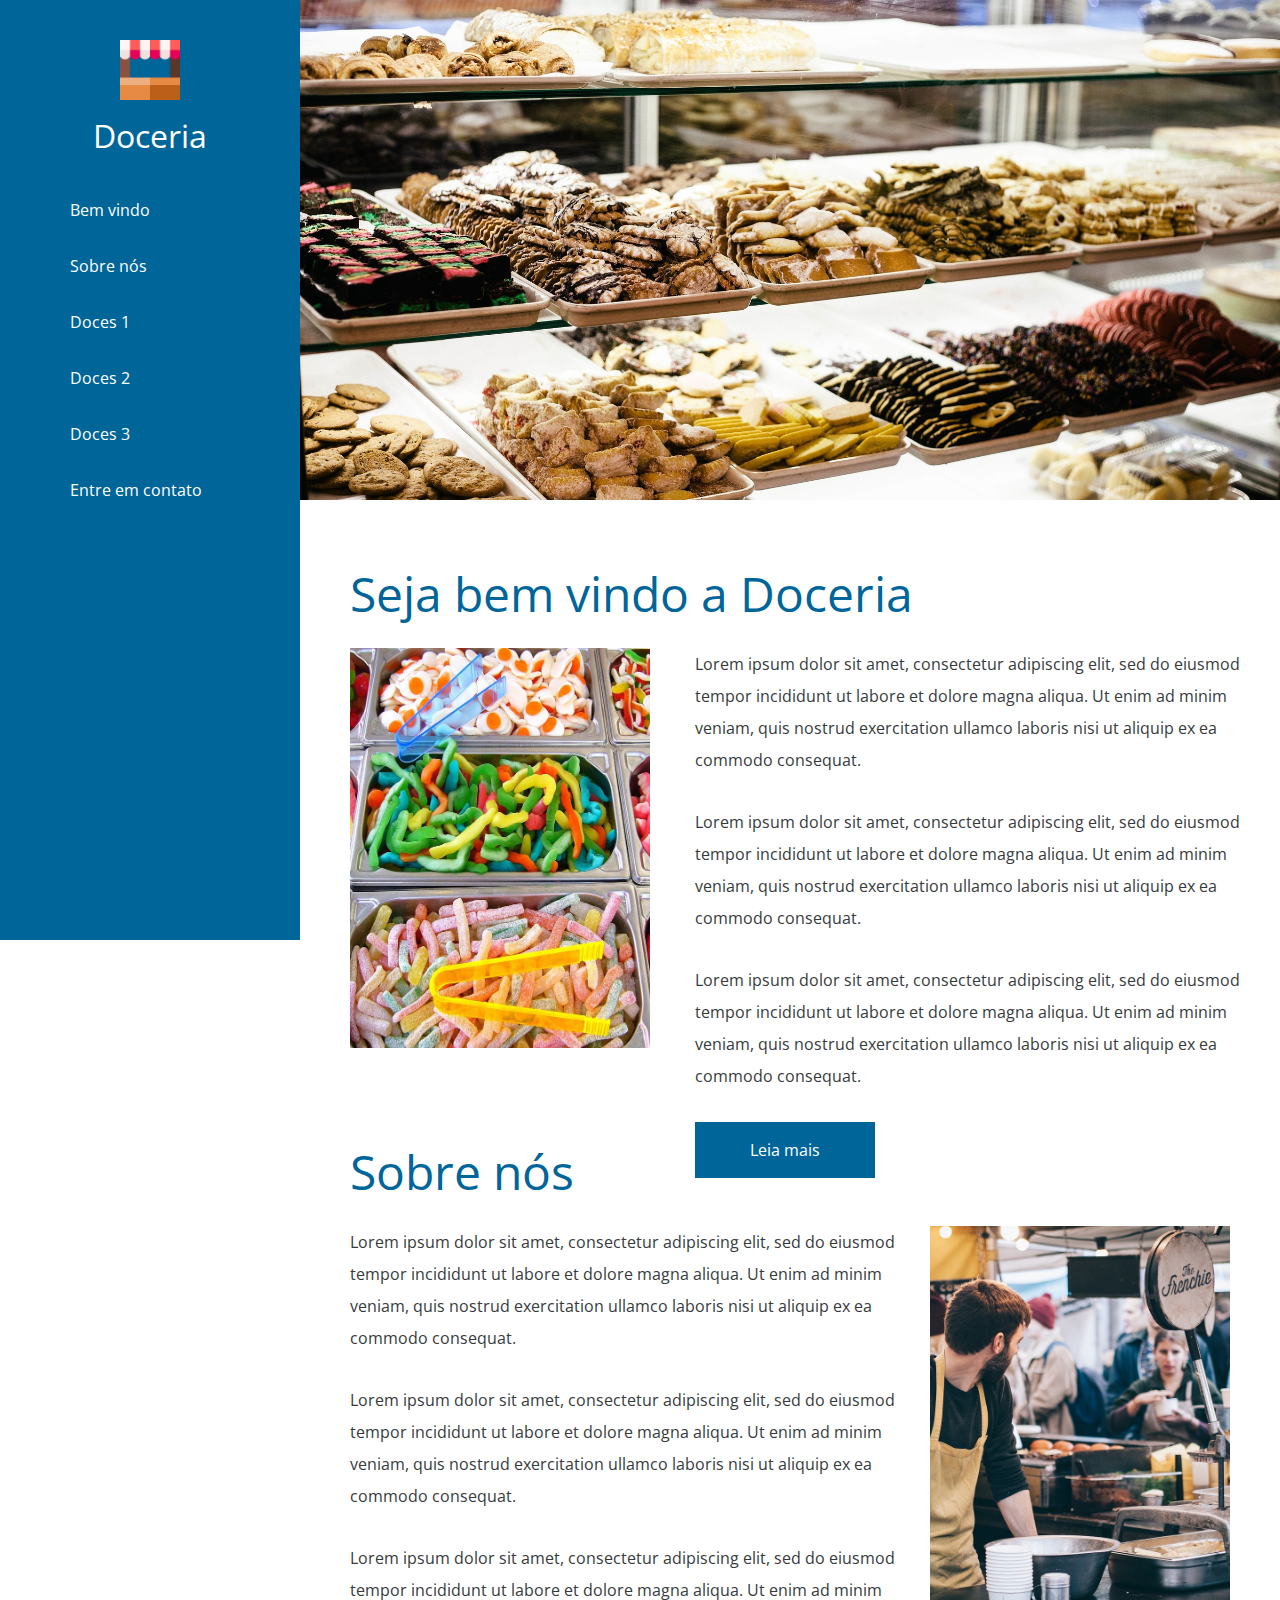
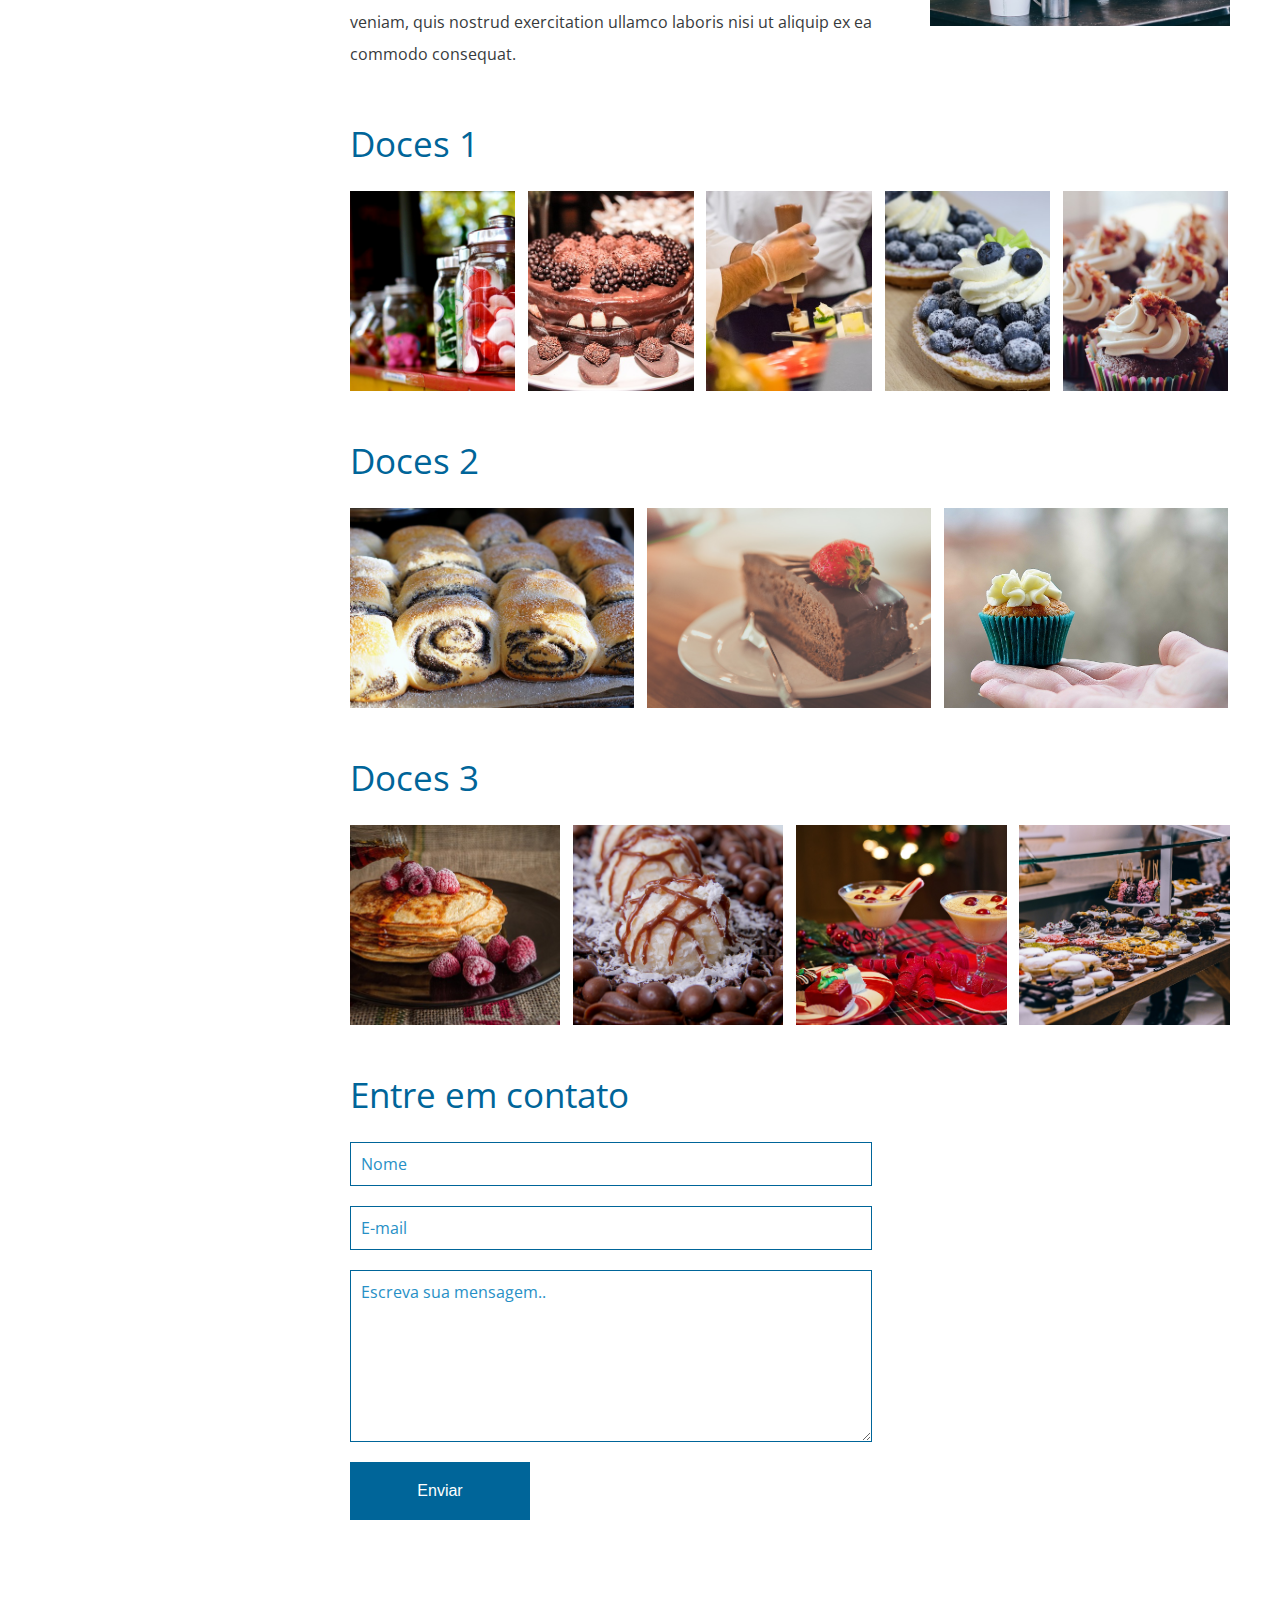
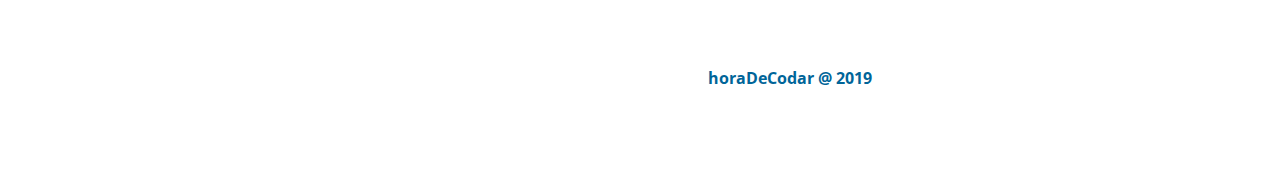
<file: 3_DOCERIA_SINGLE_PAGE/index.html>
<!DOCTYPE html>
<html>
	<head>
		<title>Doceria Single Page</title>
		<link rel="stylesheet" type="text/css" href="css/reset.css">
		<link rel="stylesheet" type="text/css" href="css/styles.css">
		<link href="https://fonts.googleapis.com/css?family=Open+Sans:300,300i,400,400i,700,700i&display=swap" rel="stylesheet">
	</head>
	<body>
		<div class="container">
			<div id="sidebar">
				<div class="sidebar-container">
					<img class="logo-doceria" src="img/stand.png" alt="Logo Doceria" />
					<h1>Doceria</h1>
					<nav>
						<ul>
							<li><a href="#sessao-bemvindo">Bem vindo</a></li>
							<li><a href="#sessao-sobre">Sobre nós</a></li>
							<li><a href="#sessao-doces1">Doces 1</a></li>
							<li><a href="#sessao-doces2">Doces 2</a></li>
							<li><a href="#sessao-doces3">Doces 3</a></li>
							<li><a href="#sessao-contato">Entre em contato</a></li>
						</ul>
					</nav>
				</div>
			</div>
			<div class="content">
				<main>
					<section id="sessao-bemvindo">
						<div class="banner"></div>
						<div class="sessao-bemvindo-content">
							<h1>Seja bem vindo a Doceria</h1>
							<div class="sessao-minibanner"></div>
							<div class="sessao-descricao">
								<p>
									Lorem ipsum dolor sit amet, consectetur adipiscing elit, sed do eiusmod tempor incididunt ut labore et dolore magna aliqua. Ut enim ad minim veniam, quis nostrud exercitation ullamco laboris nisi ut aliquip ex ea commodo consequat.
								</p>
								<p>
									Lorem ipsum dolor sit amet, consectetur adipiscing elit, sed do eiusmod tempor incididunt ut labore et dolore magna aliqua. Ut enim ad minim veniam, quis nostrud exercitation ullamco laboris nisi ut aliquip ex ea commodo consequat.
								</p>
								<p>
									Lorem ipsum dolor sit amet, consectetur adipiscing elit, sed do eiusmod tempor incididunt ut labore et dolore magna aliqua. Ut enim ad minim veniam, quis nostrud exercitation ullamco laboris nisi ut aliquip ex ea commodo consequat.
								</p>
								<a href="#" class="sessao-bemvindo-btn">Leia mais</a>
							</div>
						</div>
					</section>

					<section id="sessao-sobre">
						<div class="sessao-content">
							<h1>Sobre nós</h1>
							<div class="sessao-minibanner"></div>
							<div class="sessao-descricao">
								<p>
									Lorem ipsum dolor sit amet, consectetur adipiscing elit, sed do eiusmod tempor incididunt ut labore et dolore magna aliqua. Ut enim ad minim veniam, quis nostrud exercitation ullamco laboris nisi ut aliquip ex ea commodo consequat.
								</p>
								<p>
									Lorem ipsum dolor sit amet, consectetur adipiscing elit, sed do eiusmod tempor incididunt ut labore et dolore magna aliqua. Ut enim ad minim veniam, quis nostrud exercitation ullamco laboris nisi ut aliquip ex ea commodo consequat.
								</p>
								<p>
									Lorem ipsum dolor sit amet, consectetur adipiscing elit, sed do eiusmod tempor incididunt ut labore et dolore magna aliqua. Ut enim ad minim veniam, quis nostrud exercitation ullamco laboris nisi ut aliquip ex ea commodo consequat.
								</p>
							</div>
						</div>
					</section>
					<section id="sessao-doces1">
						<h2>Doces 1</h2>
						<div class="doces1-imgs banner-galeria" id="img1"></div>
						<div class="doces1-imgs banner-galeria" id="img2"></div>
						<div class="doces1-imgs banner-galeria" id="img3"></div>
						<div class="doces1-imgs banner-galeria" id="img4"></div>
						<div class="doces1-imgs banner-galeria" id="img5"></div>
					</section>
					<section id="sessao-doces2">
						<h2>Doces 2</h2>
						<div class="doces2-imgs banner-galeria" id="img6"></div>
						<div class="doces2-imgs banner-galeria" id="img7"></div>
						<div class="doces2-imgs banner-galeria" id="img8"></div>
					</section>
					<section id="sessao-doces3">
						<h2>Doces 3</h2>
						<div class="doces3-imgs banner-galeria" id="img9"></div>
						<div class="doces3-imgs banner-galeria" id="img10"></div>
						<div class="doces3-imgs banner-galeria" id="img11"></div>
						<div class="doces3-imgs banner-galeria" id="img12"></div>
					</section>
					<section id="sessao-contato">
						<h2>Entre em contato</h2>
						<form id="form-contato">
							<input type="text" name="name" placeholder="Nome">
							<input type="email" name="email" placeholder="E-mail">
							<textarea name="message" placeholder="Escreva sua mensagem.."></textarea>
							<input type="submit" value="Enviar">
						</form>
					</section>
					<footer>
						<p>horaDeCodar @ 2019</p>
					</footer>
				</main>
			</div>
		</div>
	</body>
</html>
</file>
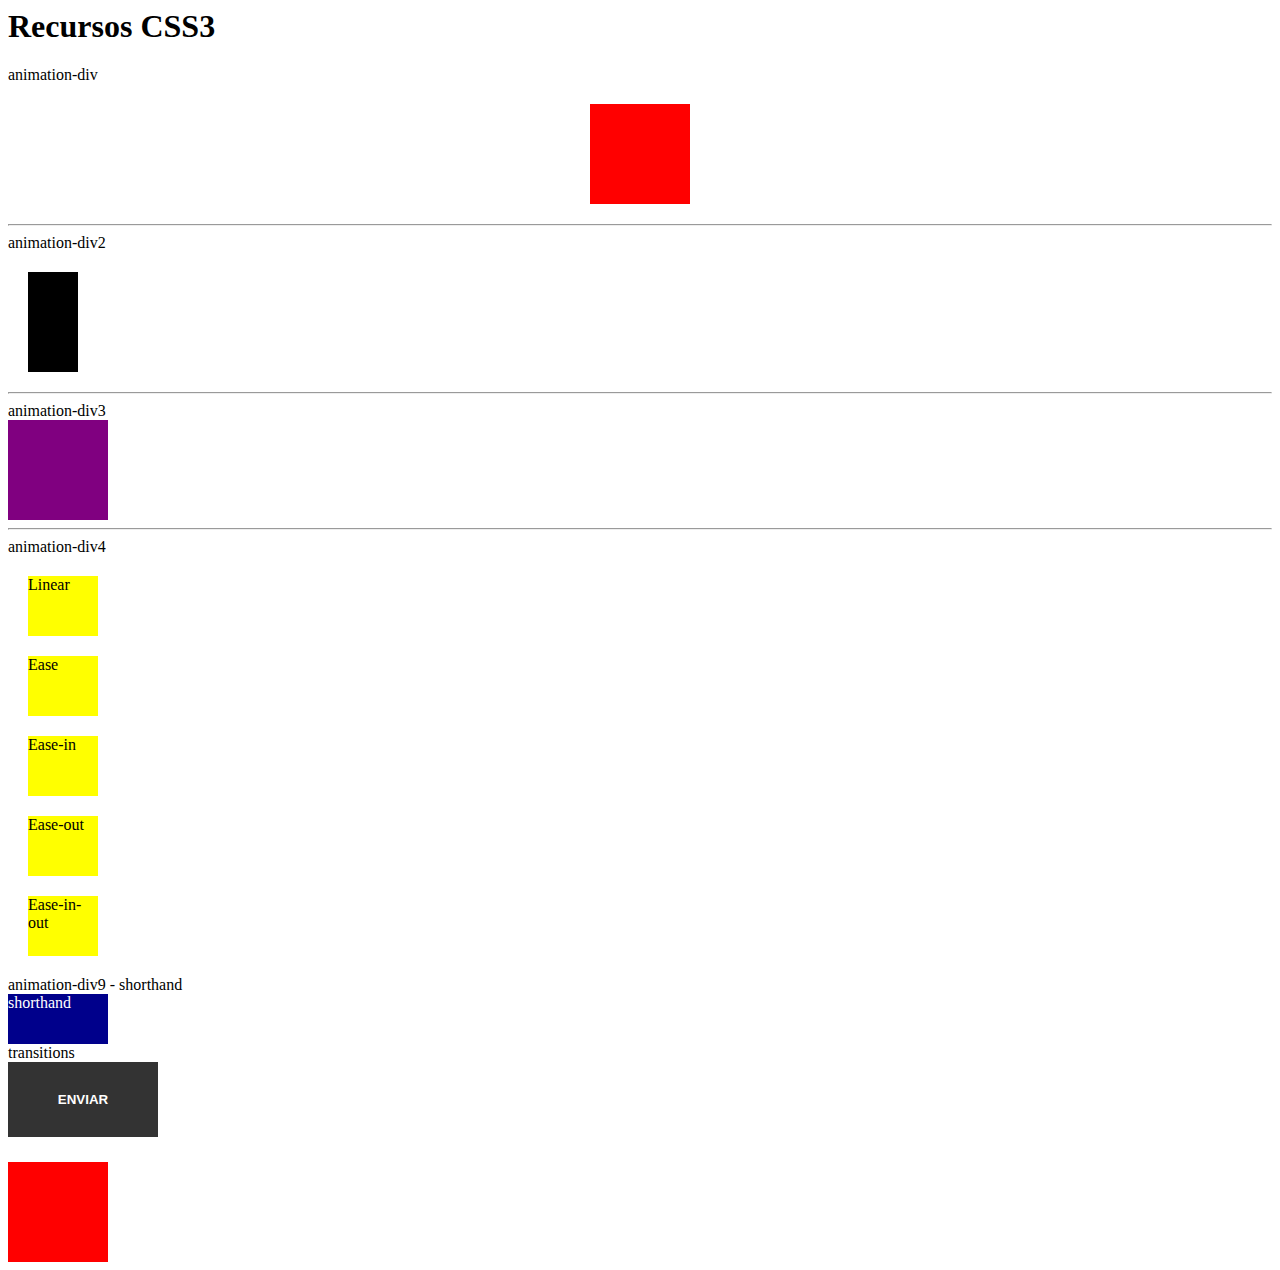
<file: animacoes/index.html>
<html lang="pt">
<head>
    <meta charset="UTF-8">
    <meta name="viewport" content="width=device-width, initial-scale=1.0">
    <link rel="stylesheet" type="text/css" href="styles.css"/>
    <title>CSS3</title>
</head>
<body>
    <h1>Recursos CSS3</h1>
    
    <label>animation-div</label>
    <div class="animation-div"></div>
    <hr/>
    <label>animation-div2</label>
    <div class="animation-div2"></div>
    <hr/>
    <label>animation-div3</label>
    <div class="animation-div3"></div>
    <hr/>
    <label>animation-div4</label>
    <div class="div4 animation-div4"> Linear </div>
    <div class="div4 animation-div5"> Ease </div>
    <div class="div4 animation-div6"> Ease-in </div>
    <div class="div4 animation-div7"> Ease-out </div>
    <div class="div4 animation-div8"> Ease-in-out </div>
    <label> animation-div9 - shorthand</label>
    <div id="animation-div9"> shorthand </div>
    <label> transitions</label>
    <button class=" btn"> Enviar</button>
    <div class="transition"></div>

</body>
</html>
</file>
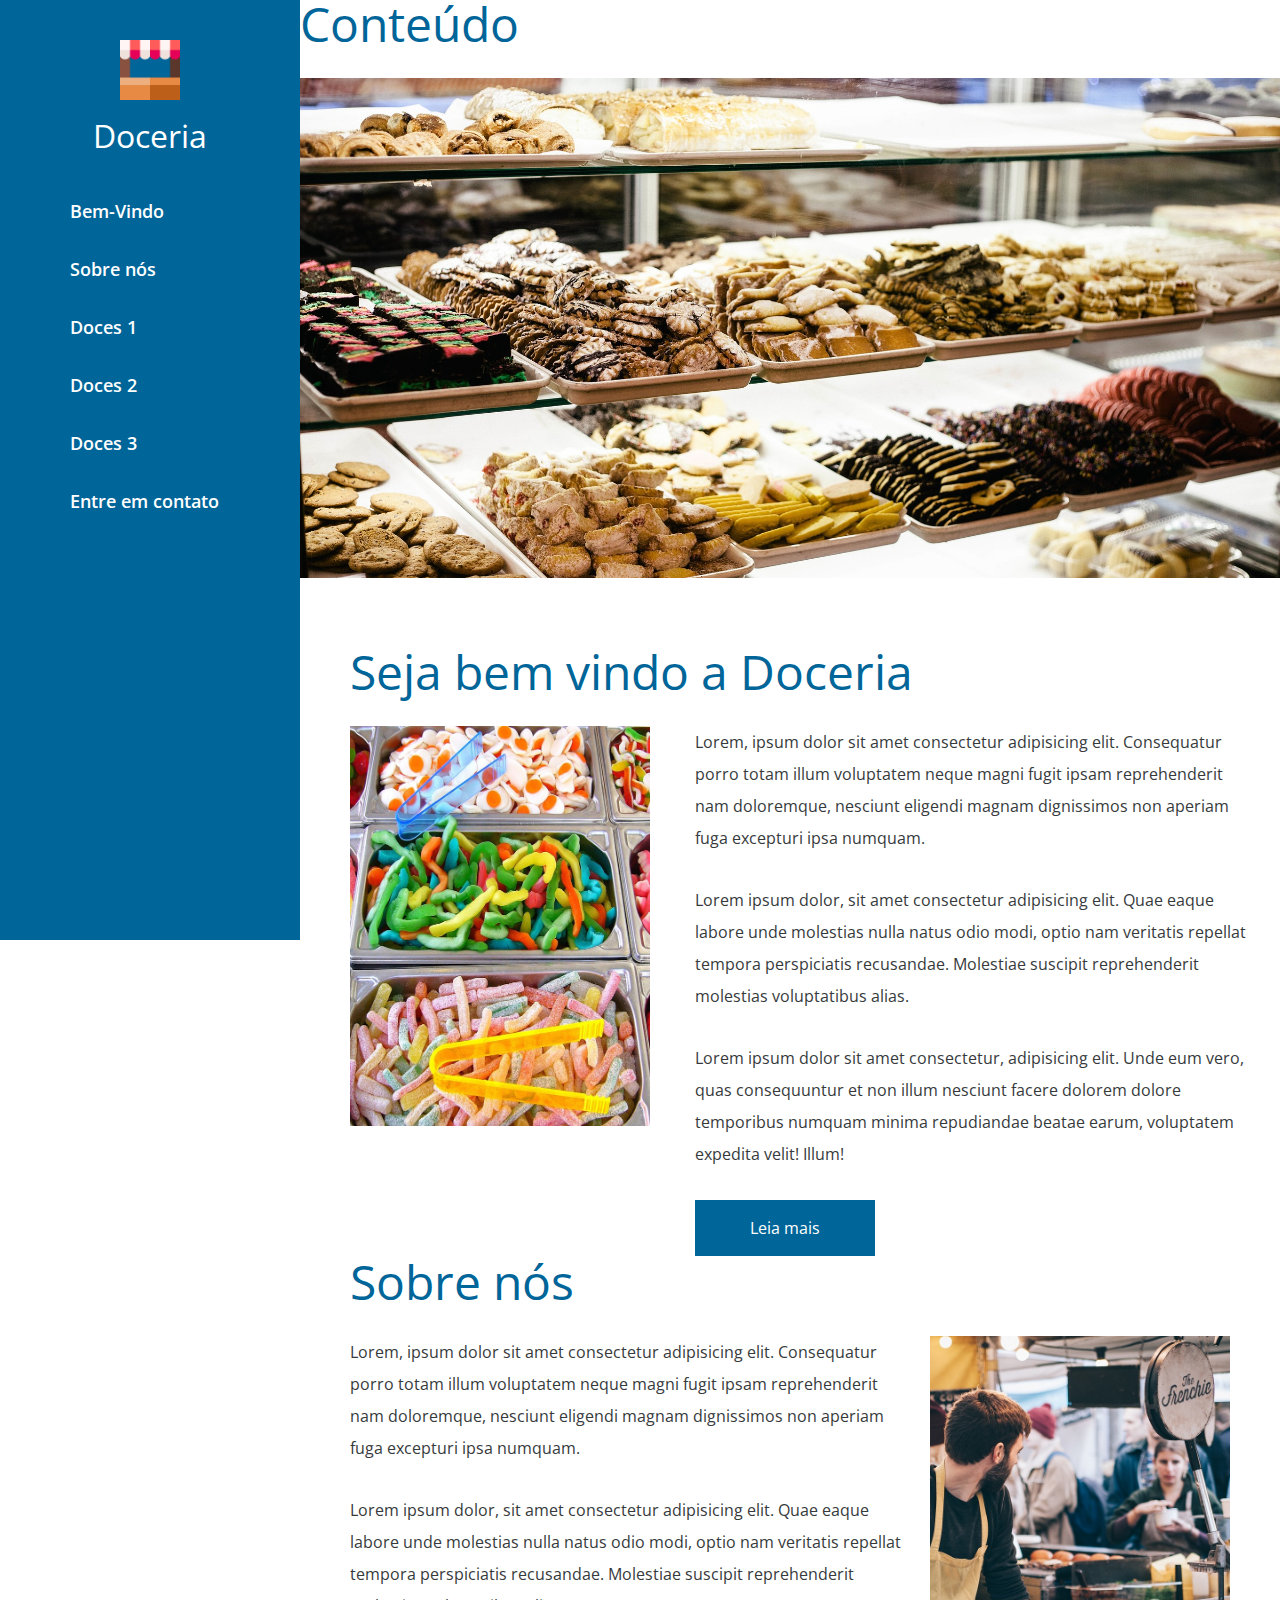
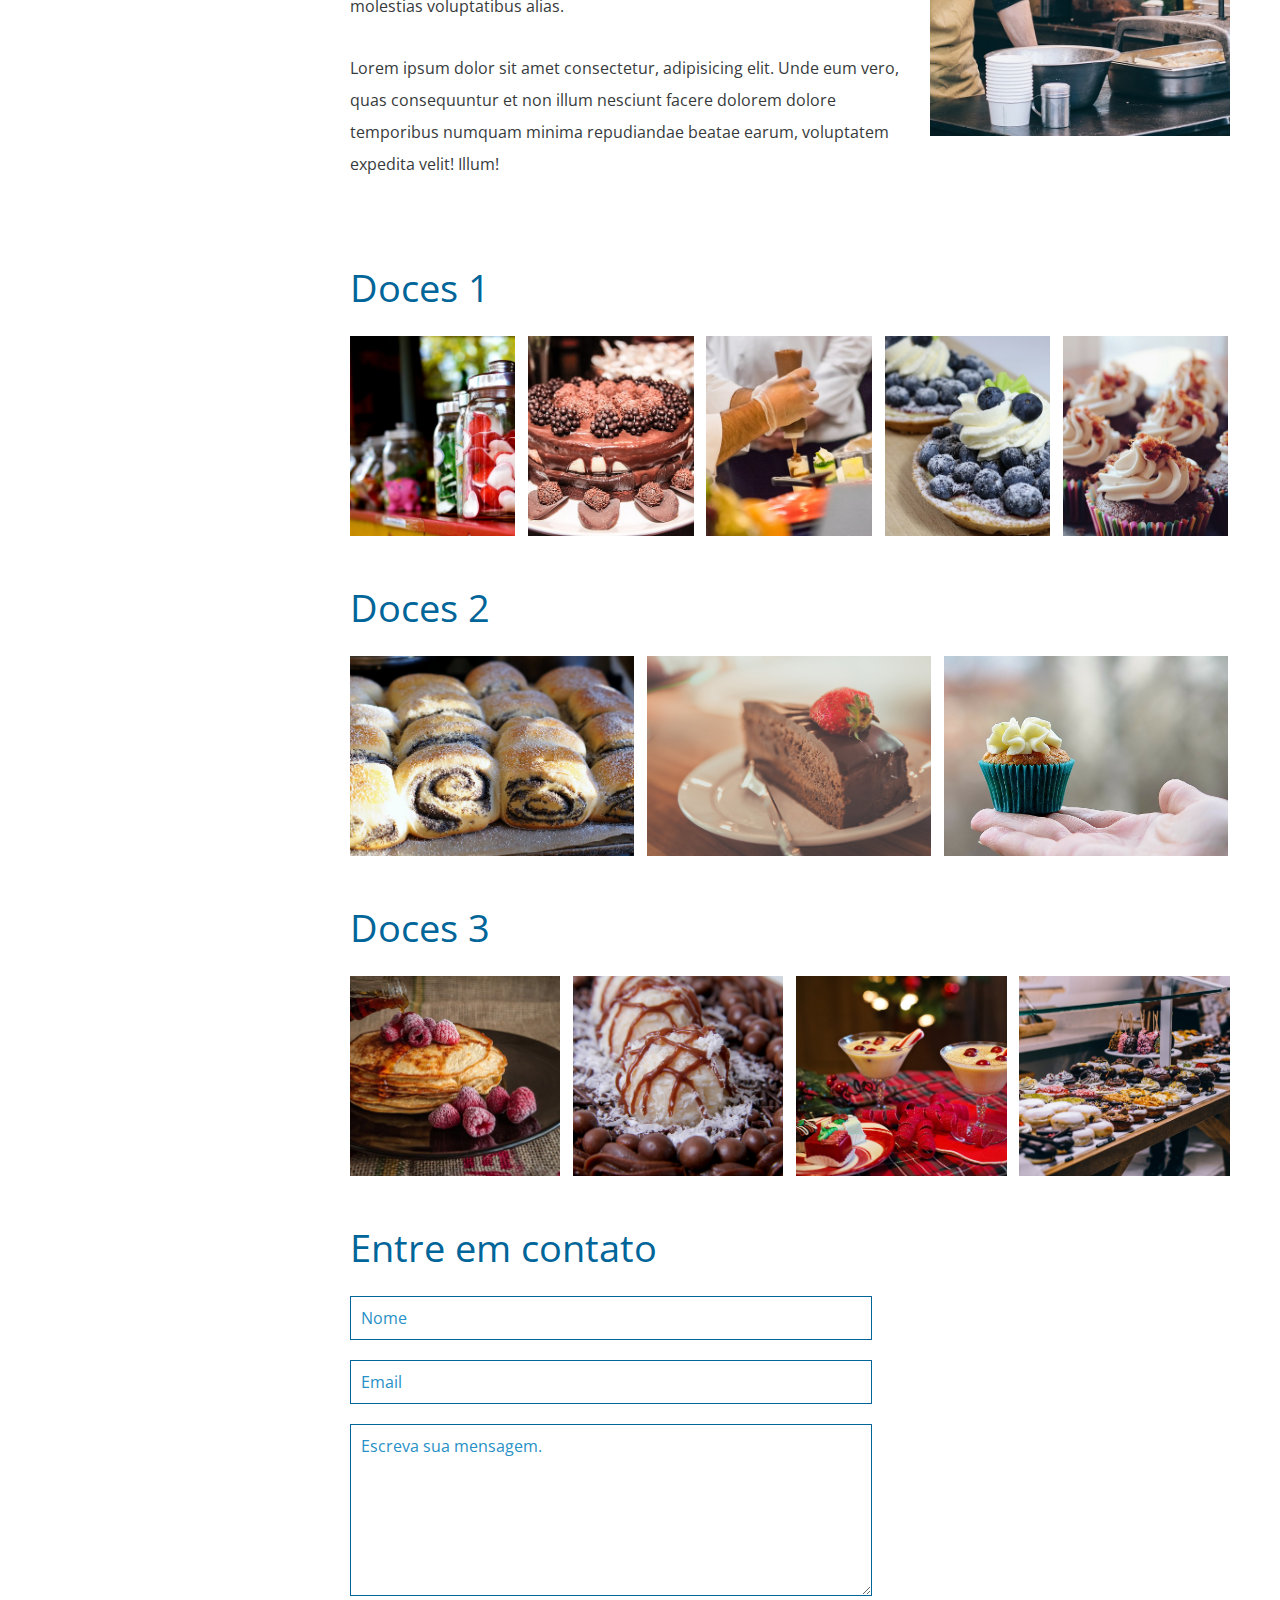
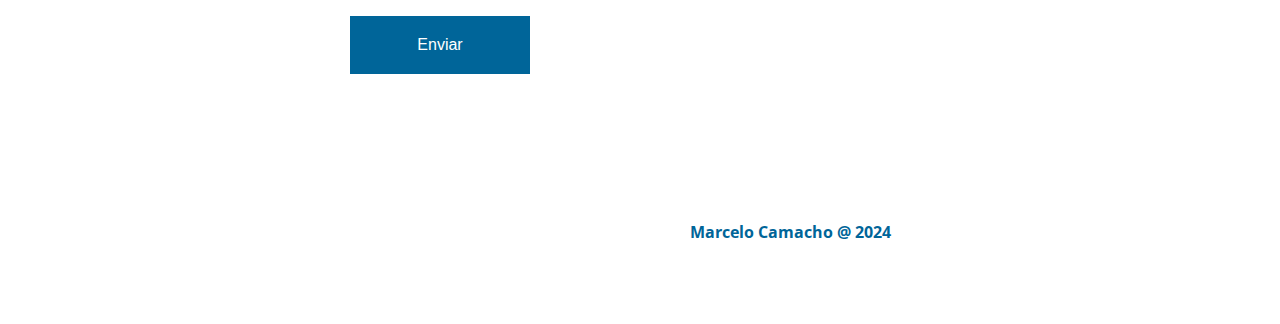
<file: projeto1/index.html>
<!DOCTYPE html>
<html>
  <head>
    <meta charset="UTF-8">
    <link rel="stylesheet" type="text/css" href="css/reset.css"/>
    <meta name="viewport" content="width=device-width">
    <link rel="preconnect" href="https://fonts.googleapis.com">
    <link rel="preconnect" href="https://fonts.gstatic.com" crossorigin>
    <link href="https://fonts.googleapis.com/css2?family=Open+Sans:ital,wdth,wght@0,75..100,300..800;1,75..100,300..800&display=swap" rel="stylesheet">
    <link rel="stylesheet" type="text/css" href="css/styles.css"/>
    <title>Doceria</title>
  </head>
  <body>
    
    <div class="container">
      <div id="sidebar">
        <img class="logo-doceria" src="img/stand.png" alt="Logo Doceria"/>
        <h1>Doceria</h1>
        <nav class="sidebar-container">
          <ul>
            <li><a href="#sessao-bemvindo">Bem-Vindo</a></li>
            <li><a href="#sessao-sobrenos">Sobre nós</a></li>
            <li><a href="#sessao-doces1">Doces 1</a></li>
            <li><a href="#sessao-doces2">Doces 2</a></li>
            <li><a href="#sessao-doces3">Doces 3</a></li>
            <li><a href="#sessao-contato">Entre em contato</a></li>
          </ul>
        </nav>
      </div><!--Fim da sidebar-->
  
      <div class="content">
      <h1>Conteúdo</h1>
      <main>
        <section id="sessao-bemvindo">
          <div class="banner">  </div>
          <div class="sessao-bemvindo-content">
            <h1>Seja bem vindo a Doceria</h1>
            <div class="sessao-minibanner"></div>
            <div class="sessao-descricao">
              <p>Lorem, ipsum dolor sit amet consectetur adipisicing elit. Consequatur porro totam illum voluptatem neque magni fugit ipsam reprehenderit nam doloremque, nesciunt eligendi magnam dignissimos non aperiam fuga excepturi ipsa numquam.</p>
              <p>Lorem ipsum dolor, sit amet consectetur adipisicing elit. Quae eaque labore unde molestias nulla natus odio modi, optio nam veritatis repellat tempora perspiciatis recusandae. Molestiae suscipit reprehenderit molestias voluptatibus alias.</p>
              <p>Lorem ipsum dolor sit amet consectetur, adipisicing elit. Unde eum vero, quas consequuntur et non illum nesciunt facere dolorem dolore temporibus numquam minima repudiandae beatae earum, voluptatem expedita velit! Illum!</p>
              <a href="#" class="sessao-bemvindo-btn">Leia mais</a>
            </div>
          </div>
        </section>
        <section id="sessao-sobre">
          <div class="sessao-content">
            <h1>Sobre nós</h1>
            <div class="sessao-minibanner"></div>
            <div class="sessao-descricao">
              <p>Lorem, ipsum dolor sit amet consectetur adipisicing elit. Consequatur porro totam illum voluptatem neque magni fugit ipsam reprehenderit nam doloremque, nesciunt eligendi magnam dignissimos non aperiam fuga excepturi ipsa numquam.</p>
              <p>Lorem ipsum dolor, sit amet consectetur adipisicing elit. Quae eaque labore unde molestias nulla natus odio modi, optio nam veritatis repellat tempora perspiciatis recusandae. Molestiae suscipit reprehenderit molestias voluptatibus alias.</p>
              <p>Lorem ipsum dolor sit amet consectetur, adipisicing elit. Unde eum vero, quas consequuntur et non illum nesciunt facere dolorem dolore temporibus numquam minima repudiandae beatae earum, voluptatem expedita velit! Illum!</p>
            </div>
          </div>
        </section>
        <section id="sessao-doces1">
          <h2>Doces 1</h2>
          <div class="doces1-imgs banner-galeria" id="img1"></div>
          <div class="doces1-imgs banner-galeria" id="img2"></div>
          <div class="doces1-imgs banner-galeria" id="img3"></div>
          <div class="doces1-imgs banner-galeria" id="img4"></div>
          <div class="doces1-imgs banner-galeria" id="img5"></div>
        </section>
        <section id="sessao-doces2">
          <h2>Doces 2</h2>
          <div class="doces2-imgs banner-galeria" id="img6"></div>
          <div class="doces2-imgs banner-galeria" id="img7"></div>
          <div class="doces2-imgs banner-galeria" id="img8"></div>
        </section>
        <section id="sessao-doces3">
          <h2>Doces 3</h2>
          <div class="doces3-imgs banner-galeria" id="img9"></div>
          <div class="doces3-imgs banner-galeria" id="img10"></div>
          <div class="doces3-imgs banner-galeria" id="img11"></div>
          <div class="doces3-imgs banner-galeria" id="img12"></div>
        </section>
        <section id="sessao-contato">
          <h2>Entre em contato</h2>
          <form id="form-contato">
            <input type="text" name="name" placeholder="Nome">
            <input type="email" name="email" placeholder="Email">
            <textarea name="message" placeholder="Escreva sua mensagem."></textarea>
            <input type="submit" value="Enviar">
          </form>
        </section>
      </main>
      <footer>
        <p>Marcelo Camacho @ 2024</p>
      </footer>
      </div> <!--Fim da content-->
    </div> <!--Fim da container-->
  </body>
</html>
</file>
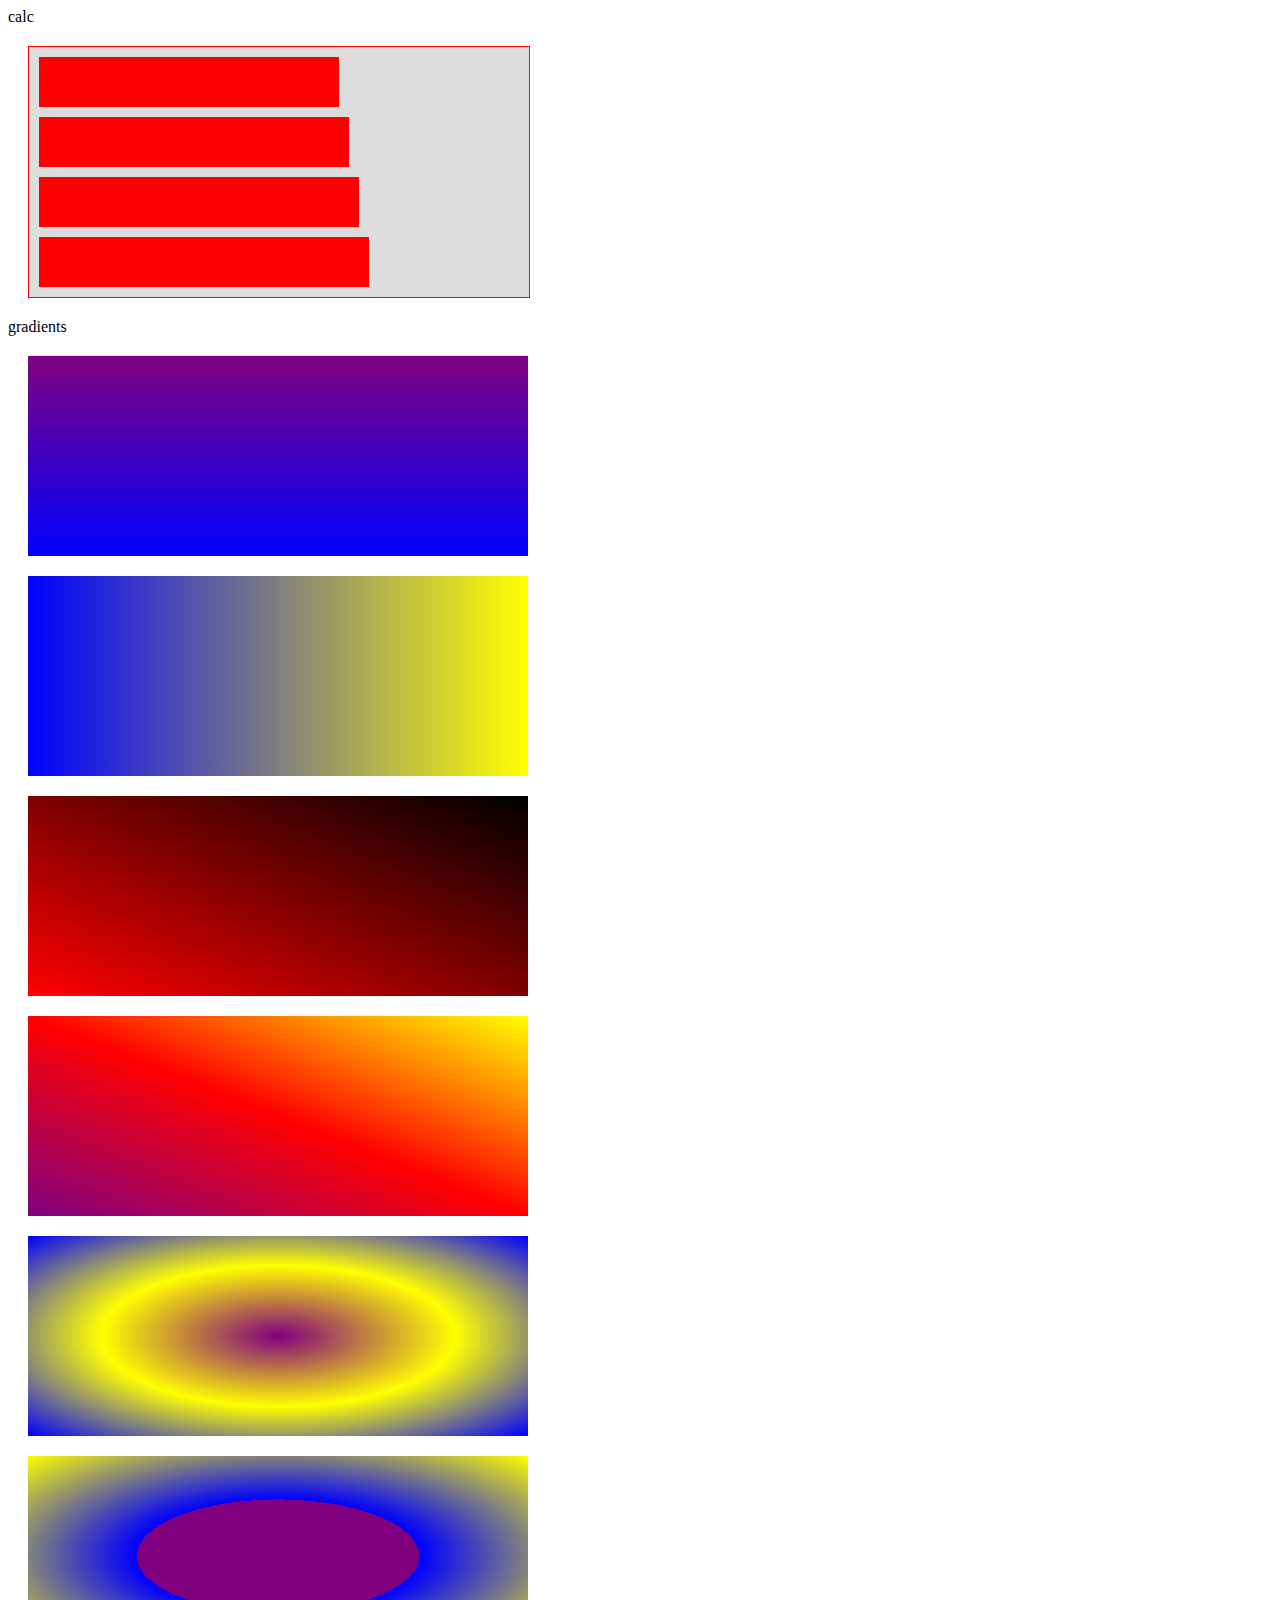
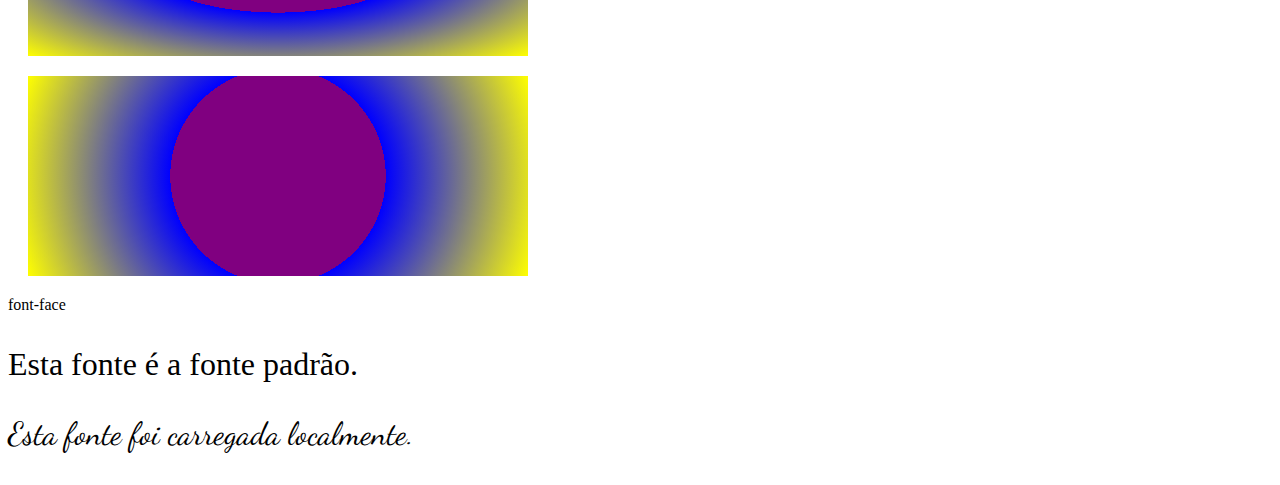
<file: propriedades/index.html>
<html lang="pt-br">
<head>
  <meta charset="UTF-8">
  <meta name="viewport" content="width=device-width, initial-scale=1.0">
  <title>Propriedades do CSS</title>
  <link rel="stylesheet" type="text/css" href="styles.css"/>
</head>
<body>
  <label> calc </label>
  <div class="div-calc">
      <div class="innerdiv-calc calc1"></div>
      <div class="innerdiv-calc calc2"></div>
      <div class="innerdiv-calc calc3"></div>
      <div class="innerdiv-calc calc4"></div>
  </div>
  <label> gradients </label>
  <div class="gradient-box gradient1"></div>
  <div class="gradient-box gradient2"></div>
  <div class="gradient-box gradient3"></div>
  <div class="gradient-box gradient4"></div>
  <div class="gradient-box gradient5"></div>
  <div class="gradient-box gradient6"></div>
  <div class="gradient-box gradient7"></div>
  <label> font-face </label>
  <p>Esta fonte é a fonte padrão.</p>
  <p class="fontface">Esta fonte foi carregada localmente.</p>
</body>
</html>
</file>
<file: 3_DOCERIA_SINGLE_PAGE/css/styles.css>
/* geral */

html {
	font-family: 'Open sans', 'sans-serif';
	color: #373A3C;
}

a {
	transition: .5s;
}

/* sidebar */

#sidebar {
	position: fixed;
	height: 100%;
	width: 300px;
	background-color: #006599;
	padding-top: 40px;
}

#sidebar h1 {
	color: #FFF;
	font-size: 32px;
	text-align: center;
	margin-top: 20px;
	margin-bottom: 30px;
}

#sidebar a {
	color: #FFF;
	text-decoration: none;
	font-size: 16px;
}

#sidebar a:hover {
	color: #F4EF5E;
}

#sidebar li {
	padding: 20px;
}

.sidebar-container {
	position: relative;
	margin-left: auto;
	margin-right: auto;
	width: 200px;
}

.logo-doceria {
	width: 60px;
	height: 60px;
	display: block;
	position: relative;
	margin-left: auto;
	margin-right: auto;
}

/* conteudo */

.content {
	position: absolute;
	left: 300px;
	width: calc(100% - 300px);
}

.content h1, .content h2 {
	color: #006599;
	margin-bottom: 30px;
}

.content h1 {
	font-size: 48px;
}

.content h2 {
	font-size: 35px;
}

section {
	padding-left: 50px;
}

/* bem vindo */

#sessao-bemvindo {
	padding-left: 0;
}

.sessao-bemvindo-content {
	padding-left: 50px;
}

#sessao-bemvindo .banner {
	height: 500px;
	background-image: url('../img/banner2.jpg');
	background-position: center;
	background-size: cover;
}

#sessao-bemvindo h1 {
	margin-top: 70px;
}

#sessao-bemvindo::after, #sessao-sobre::after {
	content: "";
	display: block;
	clear: both;
	margin-bottom: 100px;
}

.sessao-minibanner {
	width: 300px;
	height: 400px;
	background-image: url('../img/banner3.jpg');
	background-position: center;
	background-size: cover;
	float: left;
}

.sessao-descricao {
	position: absolute;
	left: 370px;
	padding-right: 30px;
}

.sessao-descricao p {
	line-height: 2;
	font-size: 16px;
	margin-bottom: 30px;
	margin-left: 25px;
}

.sessao-bemvindo-btn, form input[type=submit] {
	background-color: #006599;
	color: #FFF;
	text-decoration: none;
	padding: 20px 40px;
	transition: .5s;
	display: block;
	width: 100px;
	text-align: center;
	border: none;
	cursor: pointer;
	margin-left: 25px;
}

.sessao-bemvindo-btn:hover, form input[type=submit]:hover {
	background-color: #2790C6;
}

/* sessao sobre */

#sessao-sobre .sessao-minibanner {
	float: right;
	margin-right: 50px;
	background-image: url('../img/banner4.jpg');
}

#sessao-sobre .sessao-descricao {
	position: absolute;
	left: 25px;
	width: calc(100% - 400px);
}

/* galerias */

.banner-galeria {
	background-position: center;
	background-size: cover;
	display: inline-block;
	height: 200px;
}

#sessao-doces1, #sessao-doces2, #sessao-doces3 {
	padding-right: 50px;
	margin-bottom: 50px;
}

.doces1-imgs {
	width: 18.8%;
	margin-left: .5%;
	margin-right: .5%;
}

#img1 {
	background-image: url('../img/galeria1.jpg');
	margin-left: 0;
}

#img2 {
	background-image: url('../img/galeria2.jpg');
}

#img3 {
	background-image: url('../img/galeria3.jpg');
}

#img4 {
	background-image: url('../img/galeria4.jpg');
}

#img5 {
	background-image: url('../img/galeria5.jpg');
	margin-right: 0;
}

.doces2-imgs {
	width: 32.3%;
	margin-left: .5%;
	margin-right: .5%;
}

#img6 {
	background-image: url('../img/galeria6.jpg');
	margin-left: 0;
}

#img7 {
	background-image: url('../img/galeria7.jpg');
}

#img8 {
	background-image: url('../img/galeria8.jpg');
	margin-right: 0;
}

.doces3-imgs {
	width: 23.9%;
	margin-left: .5%;
	margin-right: .5%;
}

#img9 {
	background-image: url('../img/galeria9.jpg');
	margin-left: 0;
}

#img10 {
	background-image: url('../img/galeria10.jpg');
}

#img11 {
	background-image: url('../img/galeria11.jpg');
}

#img12 {
	background-image: url('../img/galeria12.jpg');
	margin-right: 0;
}

/* contato */

#form-contato {
	width: 500px;
}

#form-contato input[type=text], #form-contato input[type=email], #form-contato textarea {
	display: block;
	border: 1px solid #006599;
	padding: 10px;
	margin-bottom: 20px;
	width: 100%;
	font-size: 16px;
	font-family: 'Open sans', sans-serif;
}

#form-contato input[type=text]:focus, #form-contato input[type=email]:focus, #form-contato textarea:focus {
	border-color: #2790C6;
}

#form-contato textarea {
	height: 150px;
}

#form-contato ::placeholder {
	color: #2790C6;
}

#form-contato input[type=submit] {
	margin-left: 0;
	font-size: 16px;
	width: 180px;
}

/* footer */

footer {
	height: 100px;
	padding-top: 150px;
	color: #006599;
}

footer p {
	text-align: center;
	font-weight: bold;
}
</file>
<file: animacoes/styles.css>
.animation-div{
    width: 100px;
    height: 100px;
    margin: 20px auto ;
    background-color: red;
    animation-name: animacao;
    animation-duration: 1000ms;
}

@keyframes animacao {
    from {background-color: red;}
    to {background-color: yellow;}
}

.animation-div2 {
    width: 50px;
    height: 100px;
    margin: 20px 20px ;
    background-color: black;
    animation-name: animation2;
    animation-duration: 6s;
    animation-iteration-count:infinite;
}

@keyframes animation2 {
    0% {}
    30% {width: 100px;}
    60% {background-color: red;}
    80% {left: 100px; background-color: blue;}
    100% {height: 50px; left: 0px; background-color: black;}   
}

.animation-div3 {
    width: 100px;
    height: 100px;
    background-color: purple;
    position:relative;
    animation-name: animation3;
    animation-duration: 4s;
    animation-delay: 2s;
}
@keyframes animation3{
    from {left: 0;} /*se não colocar a definição inicial a transição ocorre de forma abrupta*/
    to {left: 200px; background-color: green;}
}

.div4 {
    width: 70px;
    height: 60px;
    margin: 20px;
    background-color: yellow;
    position:relative;
    animation-name: animacao4;
    animation-duration: 6s;
    animation-iteration-count: infinite;
}

@keyframes animacao4 {
    from {left: 0;}
    to {left: 500px}
}

.animation-div4{
    animation-timing-function: linear;
}
.animation-div5{
    animation-timing-function: ease;
}
.animation-div6{
    animation-timing-function: ease-in;
}
.animation-div7{
    animation-timing-function: ease-out;
}
.animation-div8{
    animation-timing-function: ease-in-out;
}

/* Exemplo de shorthand*/
@keyframes animacao5{
    0% {left: 0px;}
    25% {left: 20px; background-color: blue;}
    60% {left: 100px; background-color: orange;}
    100% {right: 200px; background-color: red;}
}
/* Exemplo de shorthand*/
/* shorthand - nome, duração, timing-function, delay, iteration*/
#animation-div9 {
    background-color: darkblue;
    width: 100px;
    height: 50px;
    color: white;
    padding: auto auto;
    position:relative;
    animation: animacao5 8s ease-out 4s infinite;
}
.btn{
    display: block;
    position: relative;
    padding: 10px;
    margin-bottom: 25px;
    width: 150px;
    height: 75px;
    color: #FFF;
    background-color: #333;
    text-transform: uppercase;
    border: 1px solid #333;
    cursor: pointer;
    font-weight: 700;
    transition: 0.3s;
  }
  .btn:hover {
    color: #333;
    background-color: white;
  }
  .transition{
    width: 100px;
    height: 100px;
    background-color: red;
    transition: 4s;
  }
  .transition:hover {
    width: 200px;
  }
</file>
<file: projeto1/css/styles.css>
/*
// <uniquifier>: Use a uniquifier for the class name
// <weight>: Use a value from 300 to 800
// <width>: Use a value from 75 to 100
*/
.open-sans-leve {
  font-family: "Open Sans", sans-serif;
  font-optical-sizing: auto;
  font-weight: 300;
  font-style: normal;
  font-variation-settings:
    "wdth" 100;
}
.open-sans-medio {
  font-family: "Open Sans", sans-serif;
  font-optical-sizing: auto;
  font-weight: 500;
  font-style: normal;
  font-variation-settings:
    "wdth" 87.5;
}

.open-sans-grande {
  font-family: "Open Sans", sans-serif;
  font-optical-sizing: auto;
  font-weight: 600;
  font-style: normal;
  font-variation-settings:
    "wdth" 100;
}
html {
  font-family: 'Open sans', 'sans-serif';
  color: #373A3C;
}
a {
  transition: .5s;
}
.container{
  position: absolute;
  width: 100%;
}
#sidebar {
  position: fixed;
  height: 100%;
  width: 300px;
  background-color: #006599;
  padding-top: 40px;
}
#sidebar h1 {
  color: #FFF;
  font-size: 32px;
  text-align: center;
  margin-top: 20px;
  margin-bottom: 30px;
}

#sidebar a {
  color: #FFF;
  text-decoration: none;
  font-size: 18px;
  font-weight: 600;
}
#sidebar a:hover{
  color: #F4EF5E
}
#sidebar li {
  padding: 20px;
}
.sidebar-container {
  position: relative;
  margin-left: auto;
  margin-right: auto;
  width: 200px;
}

.logo-doceria {
  width: 60px;
  height: 60px;
  display: block;
  position: relative;
  margin-left: auto;
  margin-right: auto;
}
.content {
  position: absolute;
  width: calc(100% - 300px);
  left: 300px;
}
.content h1, .content h2{
  color: #006599;
  margin-bottom:30px;
}

.content h1{
  font-size: 48px;
}

.content h2{
  font-size: 38px;
}

section {
  padding-left: 50px; 
}
#sessao-bemvindo {
  padding-left: 0;
}

.sessao-bemvindo-content {
  padding-left: 50px;
}
#sessao-bemvindo .banner{
  height: 500px;
  background-image: url('../img/banner2.jpg');
  background-position:center;
  background-size: cover;
}
#sessao-bemvindo h1 {
  margin-top: 70px;
}
#sessao-bemvindo::after, #sessao-sobre::after {
  content: "";
  display:block;
  clear: both;
  margin-bottom:100px;
  height: 32px;
}
.sessao-minibanner {
  width: 300px;
  height: 400px;
  background-image:url('../img/banner3.jpg');
  background-position: center;
  background-size: cover;
  float:left;
}
.sessao-descricao {
  position: absolute;
  left:370px;
  padding-right: 30px;
}
.sessao-descricao p {
  font-size: 16px;
  margin-left: 25px;
  margin-bottom: 30px;
  line-height: 2;
}
.sessao-bemvindo-btn, form input[type=submit]{
  background-color: #006599;
  color: white;
  text-decoration: none;
  padding: 20px 40px;
  transition: .5s;
  display: block;
  width: 100px;
  text-align: center;
  border:none;
  cursor: pointer;
  margin-left: 25px;
}
.sessao-bemvindo-btn:hover, form input[type=submit]:hover{
  background-color: #2790C6;
}
#sessao-sobre .sessao-minibanner {
  float: right;
  margin-right: 50px;
  background-image: url('../img/banner4.jpg');
}
#sessao-sobre .sessao-descricao {
  position:absolute;
  left: 25px;
  width: calc(100% - 400px);
}
.banner-galeria {
  background-position: center;
  background-size:cover;
  display: inline-block;
  height: 200px;
}
#sessao-doces1,#sessao-doces2,#sessao-doces3{
  padding-right: 50px;
  margin-bottom: 50px;
}
.doces1-imgs {
  width: 18.8%;
  margin-left: .5%;
  margin-right: .5%;
}
#img1{
  background-image:url('../img/galeria1.jpg');
  margin-left:0;
}
#img2{
  background-image:url('../img/galeria2.jpg');
}
#img3{
  background-image:url('../img/galeria3.jpg');
}
#img4{
  background-image:url('../img/galeria4.jpg');
}
#img5{
  background-image:url('../img/galeria5.jpg');
  margin-right:0;
}
.doces2-imgs {
  width: 32.3%;
  margin-left: .5%;
  margin-right: .5%;
}

#img6 {
  background-image: url('../img/galeria6.jpg');
  margin-left: 0;
}
#img7 {
  background-image: url('../img/galeria7.jpg');
}
#img8 {
  background-image: url('../img/galeria8.jpg');
  margin-right: 0;
}
.doces3-imgs {
  width: 23.9%;
  margin-left: .5%;
  margin-right: .5%;
}
#img9 {
  background-image: url('../img/galeria9.jpg');
  margin-left: 0;
}
#img10 {
  background-image: url('../img/galeria10.jpg');
}
#img11 {
  background-image: url('../img/galeria11.jpg');
}
#img12 {
  background-image: url('../img/galeria12.jpg');
  margin-right: 0;
}
#form-contato {
    width: 500px
}
#form-contato input[type=text], #form-contato input[type=email], #form-contato textarea {
  display: block;
  border:1px solid #006599;
  padding: 10px;
  margin-bottom: 20px;
  width: 100%;
  font-size: 16px;
  font-family: 'Open sans', sans-serif;
}
#form-contato textarea {
  height: 150px;
}

#form-contato input[type=text]:focus, 
#form-contato input[type=email]:focus, 
#form-contato textarea:focus {
  border-color: #2790C6;
}
#form-contato ::placeholder{
  color: #2790C6;
}
#form-contato input[type=submit] {
  margin-left: 0;
  font-size: 16px;
  width: 180px;
}

footer{
  height: 100px;
  padding-top: 150px;
  color: #006599;
}
footer p{
  text-align: center;
  font-weight: bold;
}
</file>
<file: propriedades/styles.css>
.btn{
  display: block;
  position: relative;
  padding: 10px;
  margin-bottom: 25px;
  width: 150px;
  height: 75px;
  color: #FFF;
  background-color: #333;
  text-transform: uppercase;
  border: 1px solid #333;
  cursor: pointer;
  font-weight: 700;
  transition: 0.3s;
}
.btn:hover {
  color: #333;
  background-color: white;
}
.transition{
  width: 100px;
  height: 100px;
  background-color: red;
  transition: 4s;
}
.transition:hover {
  width: 200px;
}
/* proriedade calc */ 
.div-calc {
  height: 250px;
  width: 500px;
  position:relative;
  margin:20px;
  background-color: #DDD;
  border: 1px solid red;
}
.innerdiv-calc {
  height: 50px;
  margin: 10px;
  position: relative;
  background-color: red;
}
.calc1 {
  width: calc(50% + 50px);
}
.calc2 {
  width: calc(50% + 60px);
}
.calc3 {
  width: calc(50% + 70px);
}
.calc4 {
  width: calc(50% + 80px);
}

.gradient-box {
  width: 500px;
  height: 200px;
  position: relative;
  margin: 20px;
}
.gradient1 {
  background-image: linear-gradient(purple, blue);
}
.gradient2 {
  background-image: linear-gradient(to right, blue, yellow);
}
.gradient3 {
  background-image: linear-gradient(to top, yellow, red);
}
.gradient3 {
  background-image: linear-gradient(to top right, red, black);
}
.gradient4 {
  background-image: linear-gradient(to bottom left, yellow, red, purple);
}
.gradient5 {
  background-image: radial-gradient(purple,yellow,blue);
}
.gradient6 {
  background-image: radial-gradient(purple 40%,blue 20%,yellow);
}
.gradient7 {
  background-image: radial-gradient(circle,purple 40%,blue 20%,yellow);
}
@font-face {
  font-family: 'MinhaFonte';
  src: url('fonts/DancingScript-VariableFont_wght.ttf');
}
p {
  font-size: xx-large;
}
.fontface{
  font-size: xx-large;
  font-family: 'MinhaFonte';
}

.mediaquery {
  margin: -10px;
	padding: 0;
	border: 0;
	font-size: 100%;
	font: inherit;
	vertical-align: baseline;
  height: 200px;
  width:100vw;
  background-color: red;
}

@media (max-width: 600px) {
  
  .mediaquery {
    margin: -1;
    padding: 0;
    border: 0;
    font-size: 100%;
    font: inherit;
    vertical-align: baseline;
    height: 200px;
    width:100vw;  
    background-color: purple;
  }
}
</file>
